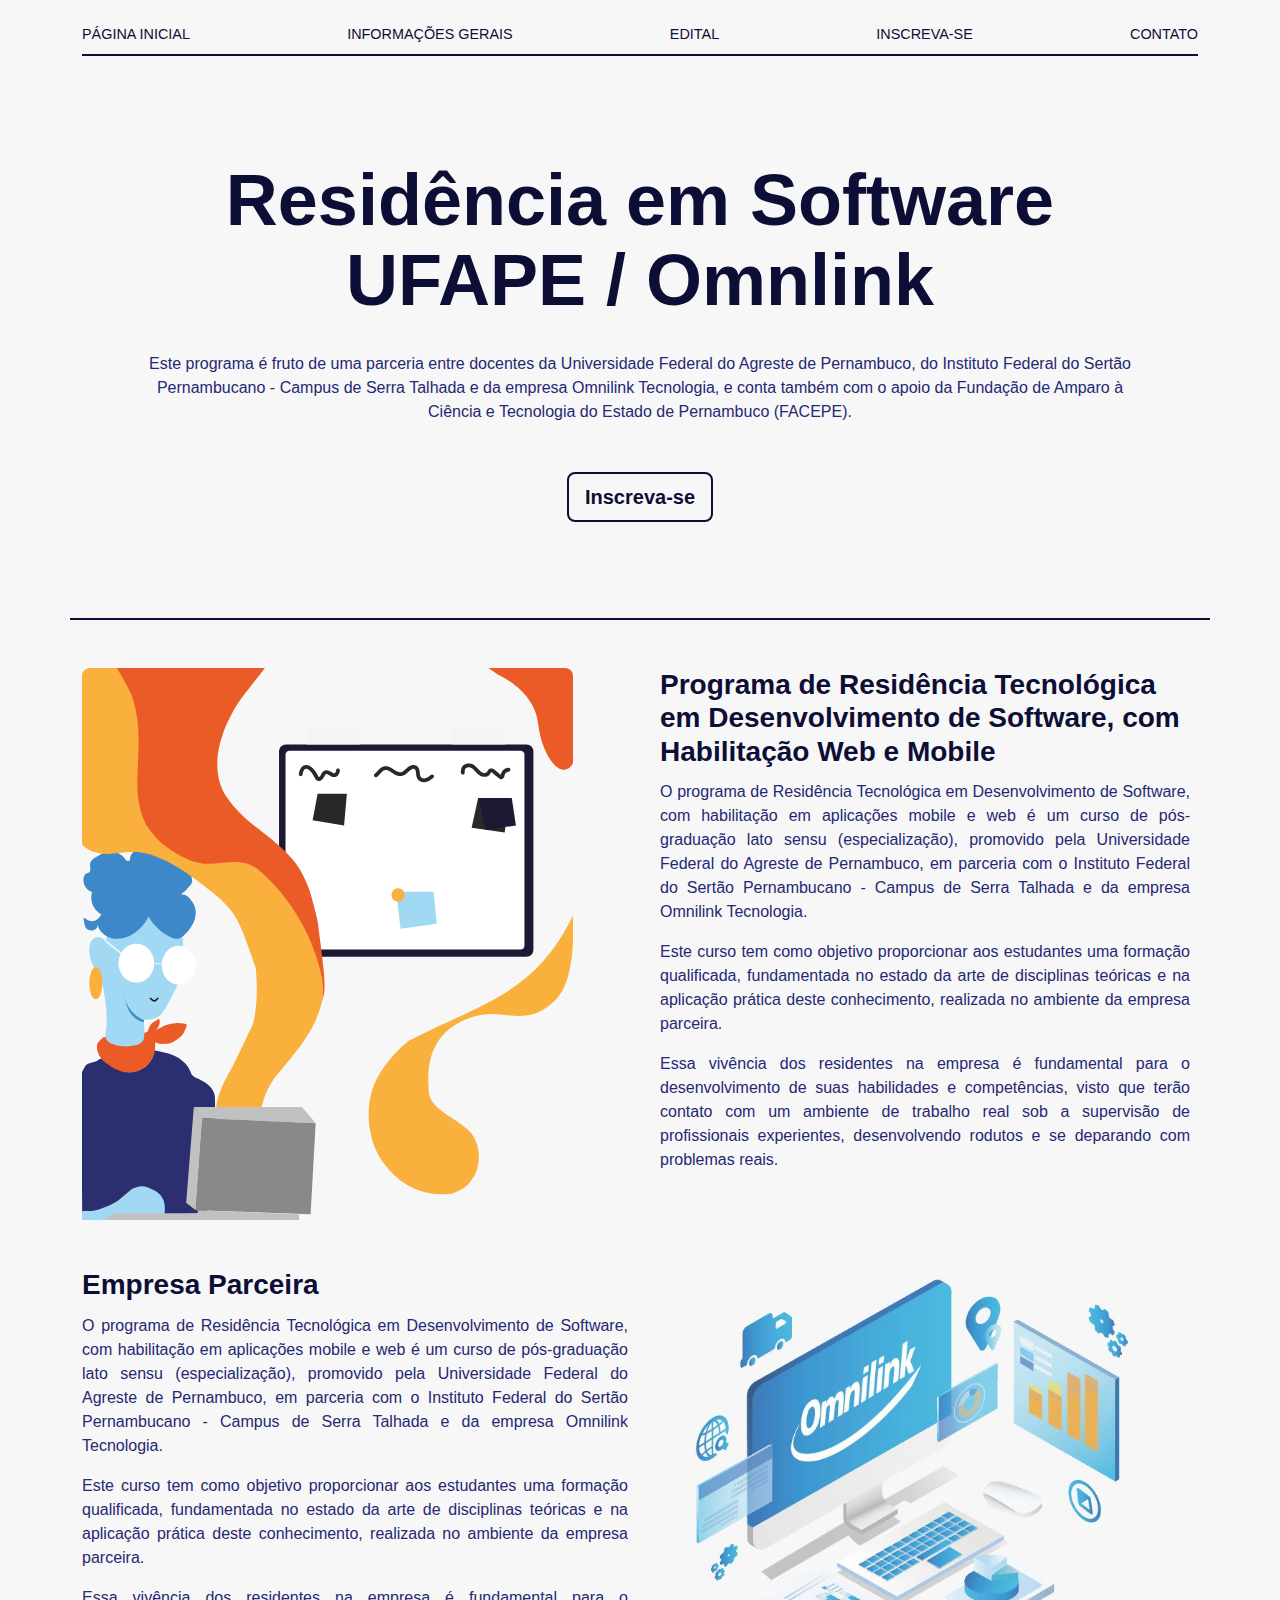
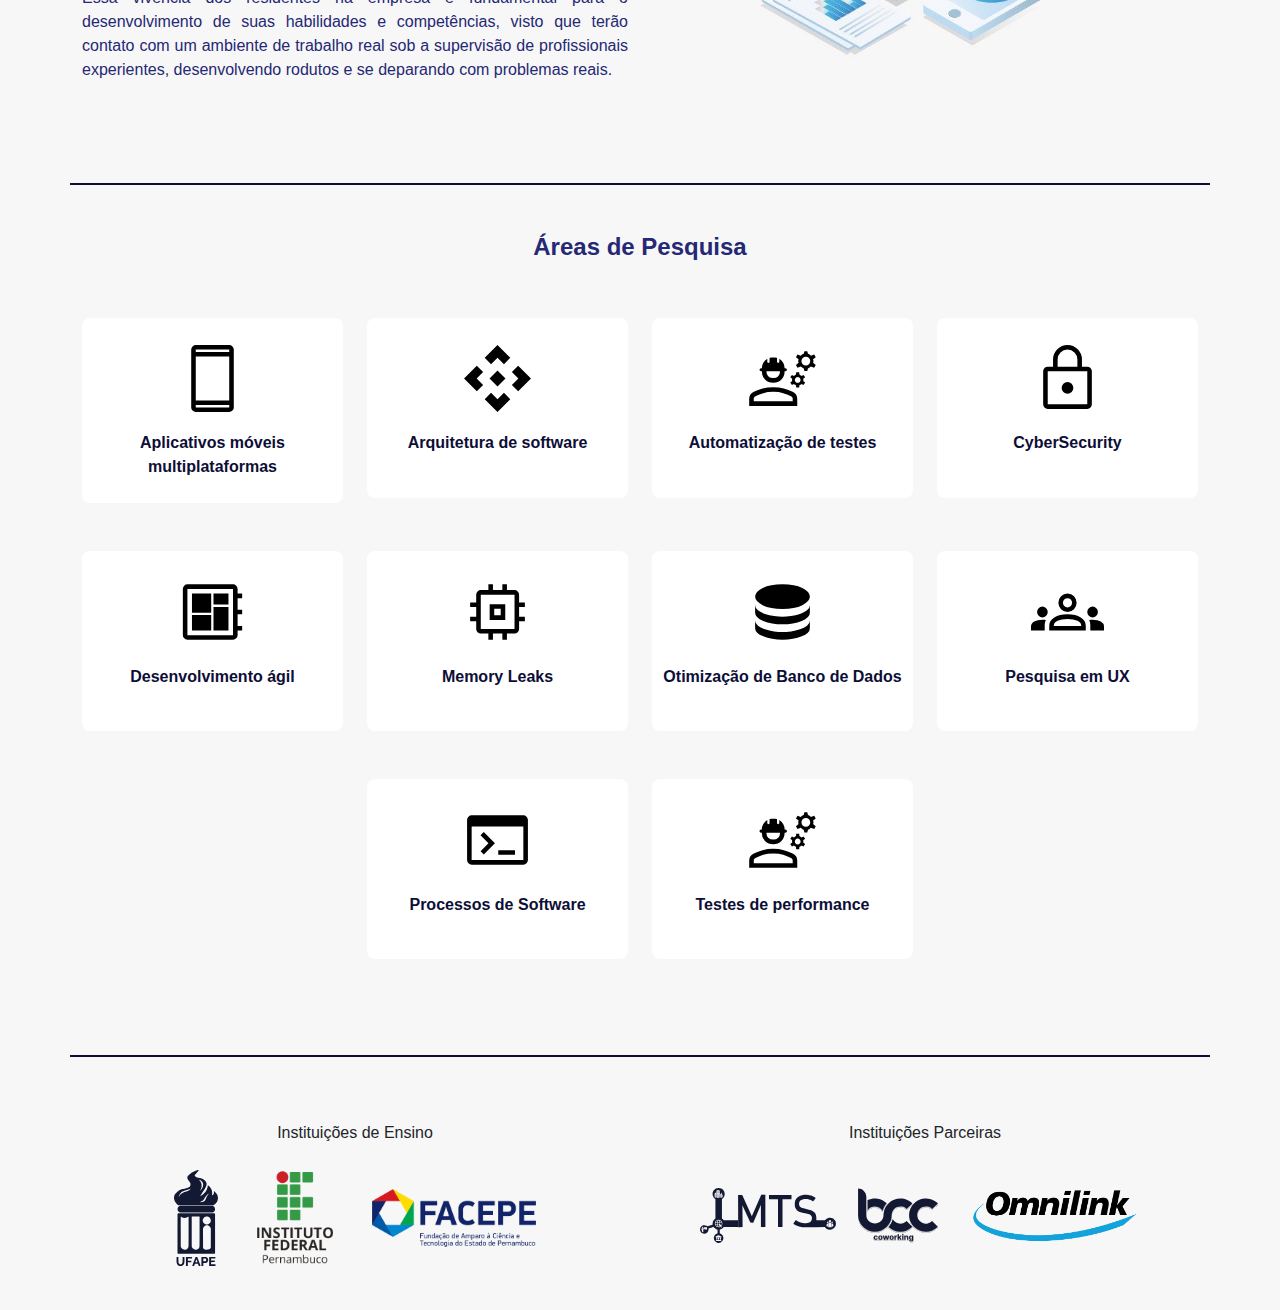
<file: index.html>
<!doctype html>
<html lang="pt-br">
<head>
    <!-- Required meta tags -->
    <meta charset="utf-8">
    <meta name="viewport" content="width=device-width, initial-scale=1">

    <!-- Bootstrap CSS -->
    <link rel="stylesheet" href="css/main.css">

    <title>Residência em Software</title>
</head>
<body>

<!-- NAVBAR -->

<div id="header">
    <div class="container">
        <nav class="navbar navbar-expand-lg navbar-light pt-3">
            <button class="navbar-toggler" type="button" data-bs-toggle="collapse" data-bs-target="#navbarNav" aria-controls="navbarNav" aria-expanded="false" aria-label="Toggle navigation">
                <span class="navbar-toggler-icon"></span>
            </button>
            <div class="collapse navbar-collapse justify-content-between px-0 mx-0" id="navbarNav" style="border-bottom: 2px solid #0D0E36">
                <a class="nav-link float-right pe-0" aria-current="page" href="index.html">Página Inicial</a>
                <a class="nav-link float-right pe-0" aria-current="page" href="info.html">Informações Gerais</a>
                <a class="nav-link float-right pe-0" aria-current="page" href="edital.html">Edital</a>
                <a class="nav-link float-right pe-0" aria-current="page" href="https://forms.gle/aEE41P5MVCSHNhLj7">Inscreva-se</a>
                <a class="nav-link float-right" aria-current="page" href="contato.html">Contato</a>
            </div>
        </nav>
    </div>
</div>

<!-- NAVBAR -->

<!-- INICIO -->

<div id="inicio">
    <div class="container py-5" style="border-bottom: 2px solid #0D0E36">
        <div class="text-center pt-5 mx-4 titulo">
        	Residência em Software 
		<p>UFAPE / Omnlink</p>
        </div>
        <div class="pt-3 text-center mx-5 px-1 texto">
            Este programa é fruto de uma parceria entre docentes da Universidade Federal do
            Agreste de Pernambuco, do Instituto Federal do Sertão Pernambucano - Campus de
            Serra Talhada e da empresa Omnilink Tecnologia, e conta também com o apoio da Fundação
            de Amparo à Ciência e Tecnologia do Estado de Pernambuco (FACEPE).
        </div>
        <div class="py-5 text-center">
            <button type="button" class="btn-lg btn-outline-primary" onclick=" window.open('https://forms.gle/aEE41P5MVCSHNhLj7','_blank')" target="_blank">Inscreva-se</button>
        </div>
    </div>
</div>

<!-- INICIO -->

<!-- CURSO -->

<div id="curso">
    <div class="container pt-5">
        <div class="row justify-content-between">
            <div class="col-lg-6 img-site">
                <img style="border-top-right-radius: 0.5rem; border-top-left-radius: 0.5rem;  width: 90%" class="img-fluid" src="assets/img-1.svg" alt="">
            </div>
            <div class="col-lg-6">
                <h3 class="text-justify titulo pb-1 mx-2">
                    Programa de Residência Tecnológica em Desenvolvimento de Software,
                    com Habilitação Web e Mobile
                </h3>
                <p class="texto mx-2">
                    O programa de Residência Tecnológica em Desenvolvimento de Software, com
                    habilitação em aplicações mobile e web é um curso de pós-graduação lato sensu
                    (especialização), promovido pela Universidade Federal do Agreste de Pernambuco,
                    em parceria com o Instituto Federal do Sertão Pernambucano - Campus de Serra
                    Talhada e da empresa Omnilink Tecnologia.
                </p>
                <p class="texto mx-2">
                    Este curso tem como objetivo proporcionar aos estudantes uma formação
                    qualificada, fundamentada no estado da arte de disciplinas teóricas e na
                    aplicação prática deste conhecimento, realizada no ambiente da empresa parceira.
                </p>
                <p class="texto mx-2">
                    Essa vivência dos residentes na empresa é fundamental para o desenvolvimento
                    de suas habilidades e competências, visto que terão contato com um ambiente de
                    trabalho real sob a supervisão de profissionais experientes, desenvolvendo
                    rodutos e se deparando com problemas reais.
                </p>
            </div>
        </div>
    </div>
</div>

<!-- CURSO -->

<!-- OMNILINK -->

<div id="omnilink">
    <div class="container pt-5 mb-5 pb-5" style="border-bottom: 2px solid #0D0E36">
        <div class="row justify-content-between">
            <div class="col-lg-6">
                <h3 class="text-justify titulo pb-1">
                    Empresa Parceira
                </h3>
                <p class="texto">
                    O programa de Residência Tecnológica em Desenvolvimento de Software, com
                    habilitação em aplicações mobile e web é um curso de pós-graduação lato sensu
                    (especialização), promovido pela Universidade Federal do Agreste de Pernambuco,
                    em parceria com o Instituto Federal do Sertão Pernambucano - Campus de Serra
                    Talhada e da empresa Omnilink Tecnologia.
                </p>
                <p class="texto">
                    Este curso tem como objetivo proporcionar aos estudantes uma formação
                    qualificada, fundamentada no estado da arte de disciplinas teóricas e na
                    aplicação prática deste conhecimento, realizada no ambiente da empresa parceira.
                </p>
                <p class="texto">
                    Essa vivência dos residentes na empresa é fundamental para o desenvolvimento
                    de suas habilidades e competências, visto que terão contato com um ambiente de
                    trabalho real sob a supervisão de profissionais experientes, desenvolvendo
                    rodutos e se deparando com problemas reais.
                </p>
            </div>
            <div class="col-lg-6 img-site">
                <img style="border-radius: 0.5rem;" class="img-fluid" src="assets/GO1LbwJq.jpeg" alt="">
            </div>

        </div>
    </div>
</div>

<!-- OMNILINK -->

<!-- AREAS DE ATUAÇAO -->

<div id="areas">
    <div class="container pb-5 mb-5" style="border-bottom: 2px solid #0D0E36">
        <div class="text-center pb-5">
            <h4 class="titulo_area">Áreas de Pesquisa</h4>
        </div>
            <div class="col-md-12">
                <div class="row justify-content-between">
                    <div class="col-lg-3 col-md-6 text-center">
                        <a style="min-height: 180px" class="texto-area py-4 px-2 mb-5">
                            <div class="img-prof text-center">
                                <img style="width: 30%;" class="img-fluid mb-3" src="assets/smartphone_FILL0_wght400_GRAD0_opsz48.svg" alt="">
                            </div>
                            <div class="">
                                <strong>Aplicativos móveis multiplataformas</strong>
                            </div>
                        </a>
                    </div>
                    <div class="col-lg-3 col-md-6 text-center">
                        <a style="min-height: 180px" class="texto-area py-4 px-2 mb-5">
                            <div class="img-prof text-center">
                                <img style="width: 30%;" class="img-fluid mb-3" src="assets/api_FILL0_wght400_GRAD0_opsz48.svg" alt="">
                            </div>
                            <div class="">
                                <strong> Arquitetura de software</strong>
                            </div>
                        </a>
                    </div>
                    <div class="col-lg-3 col-md-6 text-center">
                        <a style="min-height: 180px" class="texto-area py-4 px-2 mb-5">
                            <div class="img-prof text-center">
                                <img style="width: 30%;" class="img-fluid mb-3" src="assets/engineering_FILL0_wght400_GRAD0_opsz48.svg" alt="">
                            </div>
                            <div class="">
                                <strong>Automatização de testes</strong>
                            </div>
                        </a>
                    </div>
                    <div class="col-lg-3 col-md-6 text-center">
                        <a style="min-height: 180px" class="texto-area py-4 px-2 mb-5">
                            <div class="img-prof text-center">
                                <img style="width: 30%;" class="img-fluid mb-3" src="assets/lock_FILL0_wght400_GRAD0_opsz48.svg" alt="">
                            </div>
                            <div class="">
                                <strong>CyberSecurity</strong>
                            </div>
                        </a>
                    </div>
                </div>
                <div class="row justify-content-between">
                    <div class="col-lg-3 col-md-6">
                        <a style="min-height: 180px" class="texto-area py-4 px-2 mb-5">
                            <div class="img-prof text-center">
                                <img style="width: 30%;" class="img-fluid mb-3" src="assets/developer_board_FILL0_wght400_GRAD0_opsz48.svg" alt="">
                            </div>
                            <div class="">
                                <strong>Desenvolvimento ágil</strong>
                            </div>
                        </a>
                    </div>
                    <div class="col-lg-3 col-md-6">
                        <a style="min-height: 180px" class="texto-area py-4 px-2 mb-5">
                            <div class="img-prof text-center">
                                <img style="width: 30%;" class="img-fluid mb-3" src="assets/memory_FILL0_wght400_GRAD0_opsz48.svg" alt="">
                            </div>
                            <div class="">
                                <strong>Memory Leaks</strong>
                            </div>
                        </a>
                    </div>
                    <div class="col-lg-3 col-md-6">
                        <a style="min-height: 180px" class="texto-area py-4 px-2 mb-5">
                            <div class="img-prof text-center">
                                <img style="width: 30%;" class="img-fluid mb-3" src="assets/database_FILL0_wght400_GRAD0_opsz48.svg" alt="">
                            </div>
                            <div class="">
                                <strong>Otimização de Banco de Dados</strong>
                            </div>
                        </a>
                    </div>
                    <div class="col-lg-3 col-md-6">
                        <a style="min-height: 180px" class="texto-area py-4 px-2 mb-5">
                            <div class="img-prof text-center">
                                <img style="width: 30%;" class="img-fluid mb-3" src="assets/groups_FILL0_wght400_GRAD0_opsz48.svg" alt="">
                            </div>
                            <div class="">
                                <strong>Pesquisa em UX</strong>
                            </div>
                        </a>
                    </div>
                </div>
                <div class="row justify-content-center">
                    <div class="col-lg-3 col-md-6">
                        <a style="min-height: 180px" class="texto-area py-4 px-2 mb-5">
                            <div class="img-prof text-center">
                                <img style="width: 30%;" class="img-fluid mb-3" src="assets/terminal_FILL0_wght400_GRAD0_opsz48.svg" alt="">
                            </div>
                            <div class="">
                                <strong>Processos de Software</strong>
                            </div>
                        </a>
                    </div>
                    <div class="col-lg-3 col-md-6">
                        <a style="min-height: 180px" class="texto-area py-4 px-2 mb-5">
                            <div class="img-prof text-center">
                                <img style="width: 30%;" class="img-fluid mb-3" src="assets/engineering_FILL0_wght400_GRAD0_opsz48.svg" alt="">
                            </div>
                            <div class="">
                                <strong>Testes de performance</strong>
                            </div>
                        </a>
                    </div>
                </div>
            </div>
        </div>
    </div>

<!-- AREAS DE ATUAÇAO -->

<!-- FOOTER -->

<footer id="rodape">
    <div class="container">
        <div class="row justify-content-between py-2">
            <div class="col-md-6 text-center mt-2">
                Instituições de Ensino
                <div class="mt-4">
                    <img style="width: 8%" class="img-fluid mb-3 mx-3" src="assets/layer1.svg" alt="">
                    <img style="width: 15%" class="img-fluid mb-3 mx-3" src="assets/4d3ee7ba-c865-4bd5-87fd-0e51fa19fbda.png" alt="">
                    <img style="width: 30%" class="img-fluid mb-3 mx-3" src="assets/logo_facepe.png" alt="">
                </div>
            </div>
            <div class="col-md-6 text-center mt-2">
                Instituições Parceiras
                <div class="">
                    <img style="width: 25%" class="img-fluid mb-3 mx-2" src="assets/layer1%20(cópia%201).svg" alt="">
                    <img style="width: 15%" class="img-fluid mb-3 mx-2" src="assets/Grupo%201151.svg" alt="">
                    <img style="width: 35%" class="img-fluid mb-3 mx-2" src="assets/logo_omnilink_700_prancheta.png" alt="">
                </div>
            </div>
        </div>
    </div>
</footer>

<!-- FOOTER -->


<script src="https://cdn.jsdelivr.net/npm/bootstrap@5.0.2/dist/js/bootstrap.bundle.min.js" integrity="sha384-MrcW6ZMFYlzcLA8Nl+NtUVF0sA7MsXsP1UyJoMp4YLEuNSfAP+JcXn/tWtIaxVXM" crossorigin="anonymous"></script>
<script src="js/bootstrap.min.js"></script>
</body>
</html>
</file>
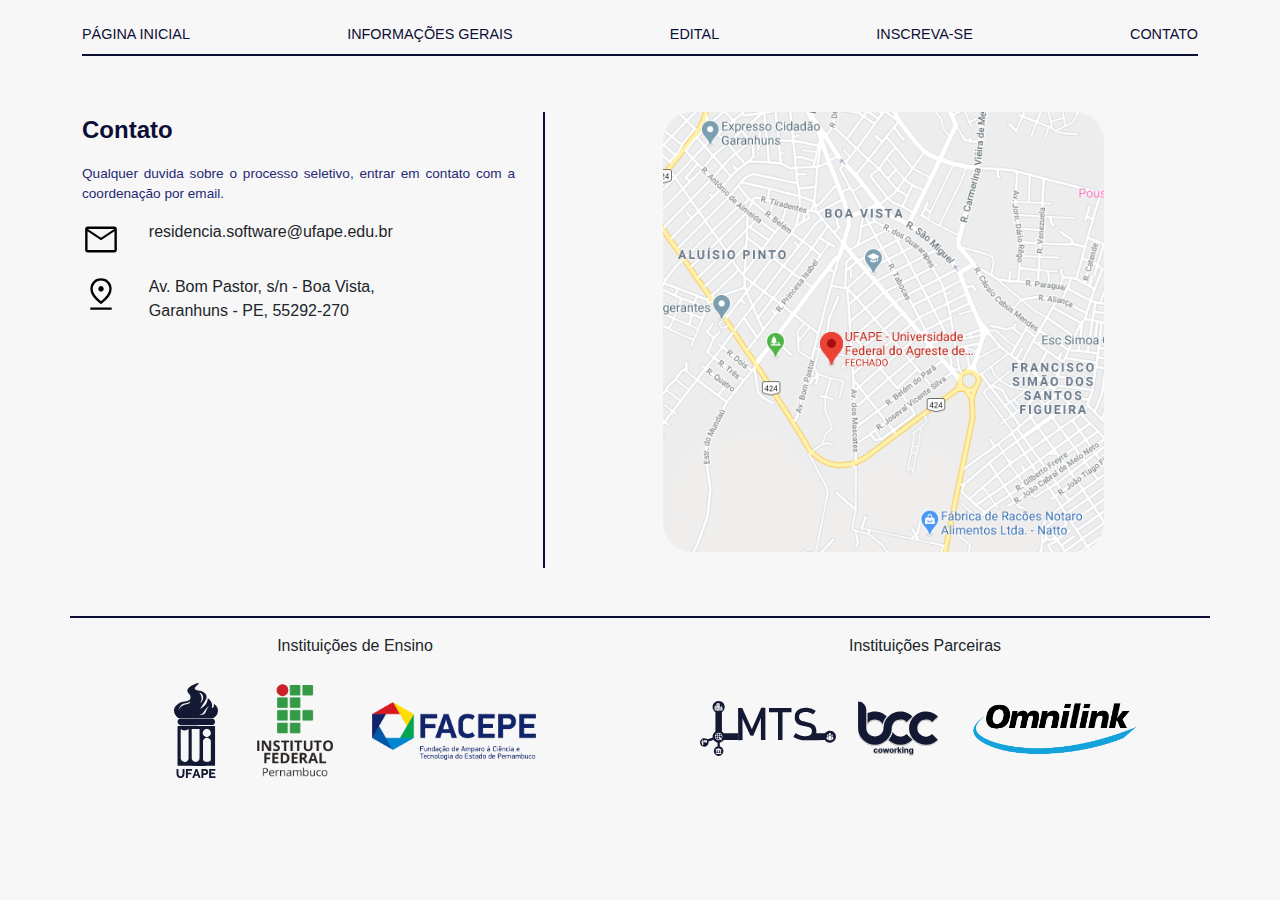
<file: contato.html>
<!DOCTYPE html>
<html lang="pt-br">
<head>
    <!-- Required meta tags -->
    <meta charset="utf-8">
    <meta name="viewport" content="width=device-width, initial-scale=1">

    <!-- Bootstrap CSS -->
    <link rel="stylesheet" href="css/main.css">

    <title>Residência em Software</title>
</head>
<body>

<!-- NAVBAR -->

<div id="header">
    <div class="container">
        <nav class="navbar navbar-expand-lg navbar-light pt-3">
            <button class="navbar-toggler" type="button" data-bs-toggle="collapse" data-bs-target="#navbarNav" aria-controls="navbarNav" aria-expanded="false" aria-label="Toggle navigation">
                <span class="navbar-toggler-icon"></span>
            </button>
            <div class="collapse navbar-collapse justify-content-between px-0 mx-0" id="navbarNav" style="border-bottom: 2px solid #0D0E36">
                <a class="nav-link float-right pe-0" aria-current="page" href="index.html">Página Inicial</a>
                <a class="nav-link float-right pe-0" aria-current="page" href="info.html">Informações Gerais</a>
                <a class="nav-link float-right pe-0" aria-current="page" href="edital.html">Edital</a>
                <a class="nav-link float-right pe-0" aria-current="page" href="https://forms.gle/aEE41P5MVCSHNhLj7">Inscreva-se</a>
                <a class="nav-link float-right" aria-current="page" href="contato.html">Contato</a>
            </div>
        </nav>
    </div>
</div>

<!-- NAVBAR -->

<!-- CONTEUDO -->

<div id="contato">

    <div class="container py-5" style="border-bottom: 2px solid #0D0E36">
        <div class="row justify-content-between">
            <div class="col-md-5" style="border-right: 2px solid #0D0E36; min-height: 280px">
                <div class="pb-3 titulo">
                    Contato
                </div>
                <div class="texto pe-3">
                    Qualquer duvida sobre o processo seletivo, entrar em contato com a coordenação
                    por email.
                </div>
                <div class="row pt-3">
                    <div class="col-md-2 ">
                        <img style="width: 70%; text-align: left; vertical-align: middle" class="img-fluid mb-3" src="assets/mail_FILL0_wght400_GRAD0_opsz48.svg" alt="">
                    </div>
                    <div style="text-align: left;" class="col-md-6 mx-0 pe-4 ps-0">
                        residencia.software@ufape.edu.br
                    </div>
                </div>
                <div class="row">
                    <div class="col-md-2 ">
                        <img style="width: 70%; text-align: left; vertical-align: middle" class="img-fluid mb-3" src="assets/pin_drop_FILL0_wght400_GRAD0_opsz48.svg" alt="">
                    </div>
                    <div style="text-align: left;" class="col-md-7 mx-0 pe-4 ps-0">
                        Av. Bom Pastor, s/n - Boa Vista, Garanhuns - PE, 55292-270
                    </div>
                </div>
            </div>

            <div class="col-md-7 ps-4">
                <div class="pb-3 titulo text-center">
                    <a href="https://www.google.com/maps/place/UFAPE+-+Universidade+Federal+do+Agreste+de+Pernambuco/@-8.9067588,-36.4943075,15z/data=!4m5!3m4!1s0x0:0x9e8a2fd11fab3580!8m2!3d-8.9067588!4d-36.4943075">
                        <img style="width: 70%" src="assets/mapa.png" alt="">
                    </a>
                </div>
            </div>

        </div>
    </div>

</div>

<!-- CONTEUDO -->

<!-- FOOTER -->

<footer id="rodape">
    <div class="container">
        <div class="row justify-content-between py-2">
            <div class="col-md-6 text-center mt-2">
                Instituições de Ensino
                <div class="mt-4">
                    <img style="width: 8%" class="img-fluid mb-3 mx-3" src="assets/layer1.svg" alt="">
                    <img style="width: 15%" class="img-fluid mb-3 mx-3" src="assets/4d3ee7ba-c865-4bd5-87fd-0e51fa19fbda.png" alt="">
                    <img style="width: 30%" class="img-fluid mb-3 mx-3" src="assets/logo_facepe.png" alt="">
                </div>
            </div>
            <div class="col-md-6 text-center mt-2">
                Instituições Parceiras
                <div class="">
                    <img style="width: 25%" class="img-fluid mb-3 mx-2" src="assets/layer1%20(cópia%201).svg" alt="">
                    <img style="width: 15%" class="img-fluid mb-3 mx-2" src="assets/Grupo%201151.svg" alt="">
                    <img style="width: 35%" class="img-fluid mb-3 mx-2" src="assets/logo_omnilink_700_prancheta.png" alt="">
                </div>
            </div>
        </div>
    </div>
</footer>

</body>
</html>
</file>
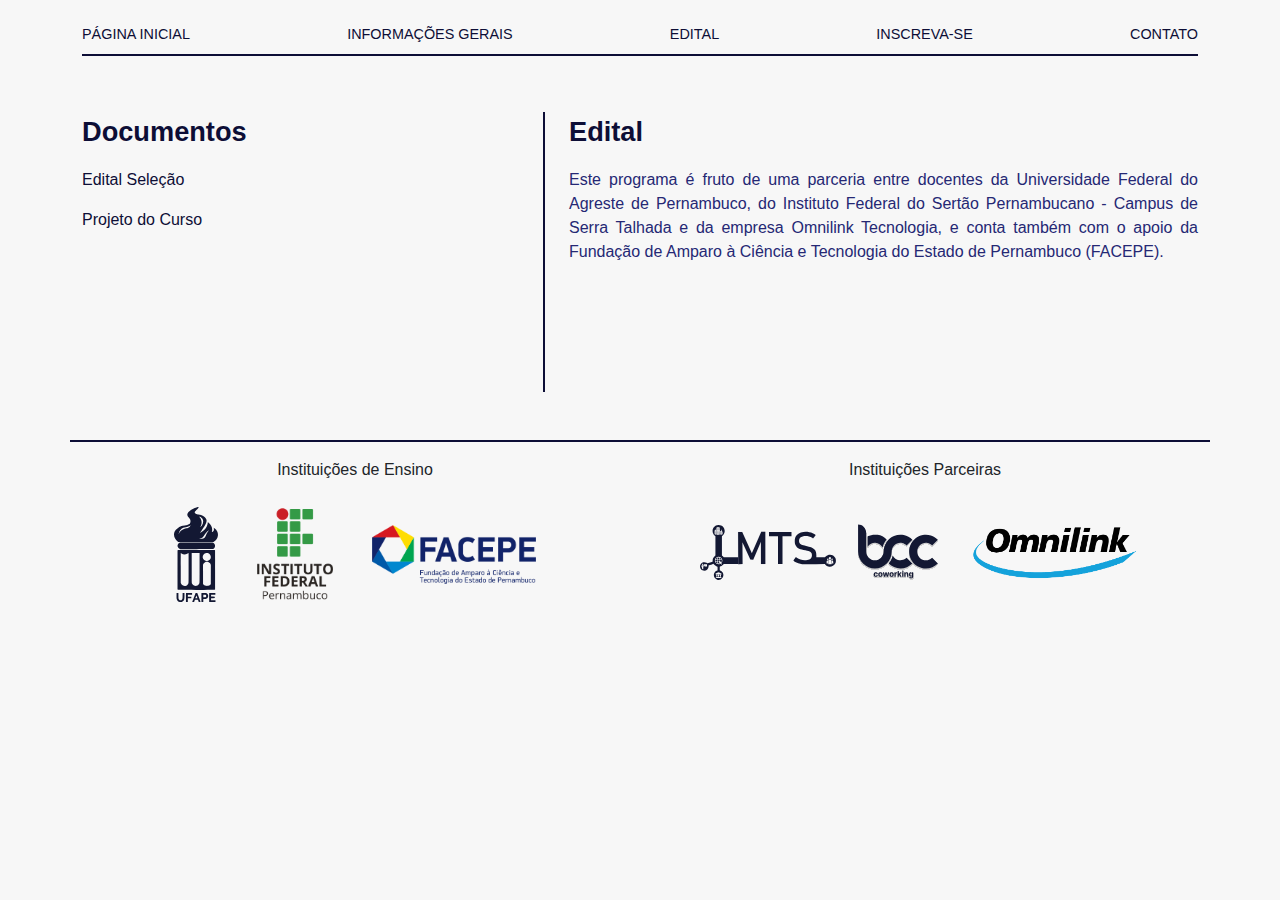
<file: edital.html>
<!DOCTYPE html>
<html lang="pt-br">
<head>
  <!-- Required meta tags -->
  <meta charset="utf-8">
  <meta name="viewport" content="width=device-width, initial-scale=1">

  <!-- Bootstrap CSS -->
  <link rel="stylesheet" href="css/main.css">

  <title>Residência em Software</title>
</head>
<body>

<!-- NAVBAR -->

<div id="header">
  <div class="container">
    <nav class="navbar navbar-expand-lg navbar-light pt-3">
      <button class="navbar-toggler" type="button" data-bs-toggle="collapse" data-bs-target="#navbarNav" aria-controls="navbarNav" aria-expanded="false" aria-label="Toggle navigation">
        <span class="navbar-toggler-icon"></span>
      </button>
      <div class="collapse navbar-collapse justify-content-between px-0 mx-0" id="navbarNav" style="border-bottom: 2px solid #0D0E36">
        <a class="nav-link float-right pe-0" aria-current="page" href="index.html">Página Inicial</a>
        <a class="nav-link float-right pe-0" aria-current="page" href="info.html">Informações Gerais</a>
        <a class="nav-link float-right pe-0" aria-current="page" href="edital.html">Edital</a>
        <a class="nav-link float-right pe-0" aria-current="page" href="https://forms.gle/aEE41P5MVCSHNhLj7">Inscreva-se</a>
        <a class="nav-link float-right" aria-current="page" href="contato.html">Contato</a>
      </div>
    </nav>
  </div>
</div>

<!-- NAVBAR -->

<!-- CONTEUDO -->

<div id="edital">

  <div class="container py-5" style="border-bottom: 2px solid #0D0E36">
    <div class="row justify-content-between">
      <div class="col-md-5" style="border-right: 2px solid #0D0E36; min-height: 280px">
        <div class="pb-3 titulo">
          Documentos
        </div>
        	<p><a href="docs/edital.pdf" TARGET="_blank" title="Edital Seleção">Edital Seleção</a></p>
		<p><a href="docs/projeto-residencia-facepe-resumida.pdf" TARGET="_blank" title="Projeto do Curso">Projeto do Curso</a></p>

      </div>

      <div class="col-md-7 ps-4">
        <div class="pb-3 titulo">
          Edital
        </div>
        <div class="texto">
          Este programa é fruto de uma parceria entre docentes da Universidade Federal do
          Agreste de Pernambuco, do Instituto Federal do Sertão Pernambucano - Campus de
          Serra Talhada e da empresa Omnilink Tecnologia, e conta também com o apoio da Fundação
          de Amparo à Ciência e Tecnologia do Estado de Pernambuco (FACEPE).
        </div>
      </div>

    </div>
  </div>

</div>

<!-- CONTEUDO -->

<!-- FOOTER -->

<footer id="rodape">
  <div class="container">
    <div class="row justify-content-between py-2">
      <div class="col-md-6 text-center mt-2">
        Instituições de Ensino
        <div class="mt-4">
          <img style="width: 8%" class="img-fluid mb-3 mx-3" src="assets/layer1.svg" alt="">
          <img style="width: 15%" class="img-fluid mb-3 mx-3" src="assets/4d3ee7ba-c865-4bd5-87fd-0e51fa19fbda.png" alt="">
          <img style="width: 30%" class="img-fluid mb-3 mx-3" src="assets/logo_facepe.png" alt="">
        </div>
      </div>
      <div class="col-md-6 text-center mt-2">
        Instituições Parceiras
        <div class="">
          <img style="width: 25%" class="img-fluid mb-3 mx-2" src="assets/layer1%20(cópia%201).svg" alt="">
          <img style="width: 15%" class="img-fluid mb-3 mx-2" src="assets/Grupo%201151.svg" alt="">
          <img style="width: 35%" class="img-fluid mb-3 mx-2" src="assets/logo_omnilink_700_prancheta.png" alt="">
        </div>
      </div>
    </div>
  </div>
</footer>

<!-- FOOTER -->


</body>
</html>
</file>
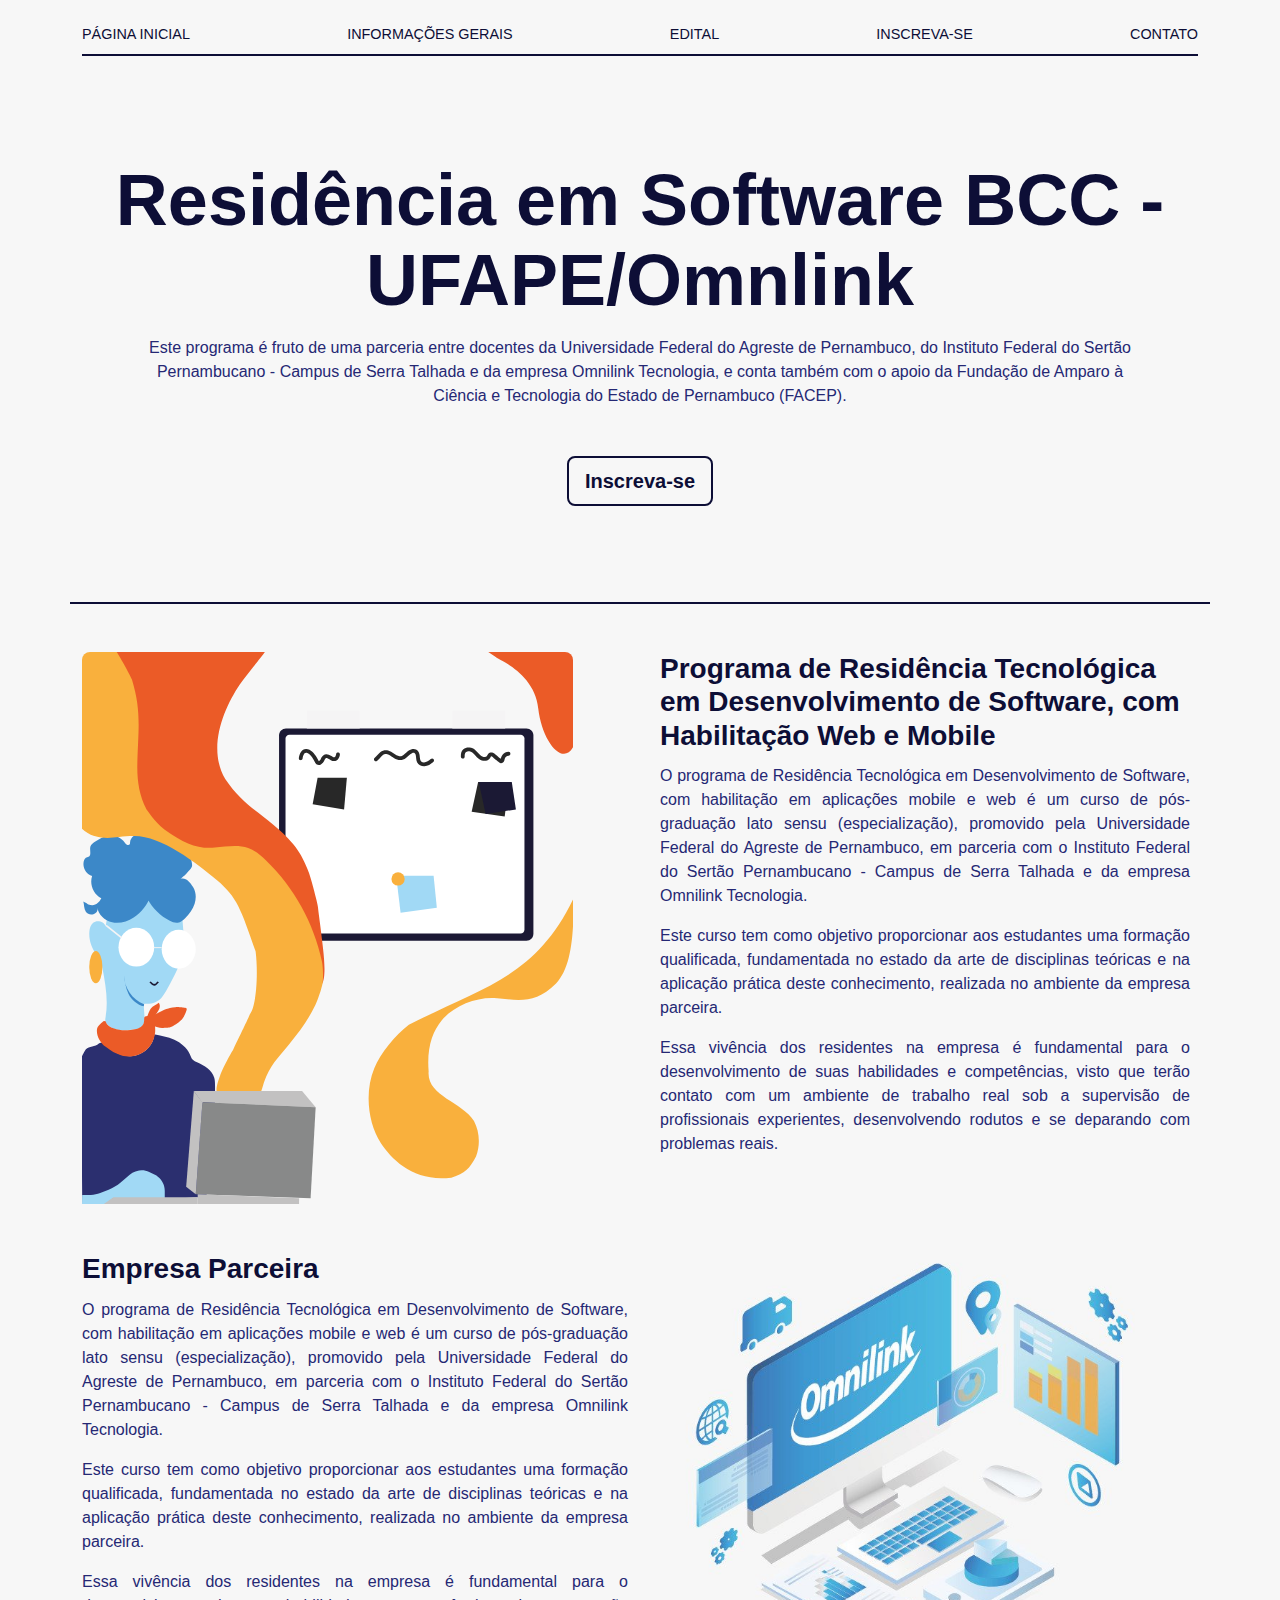
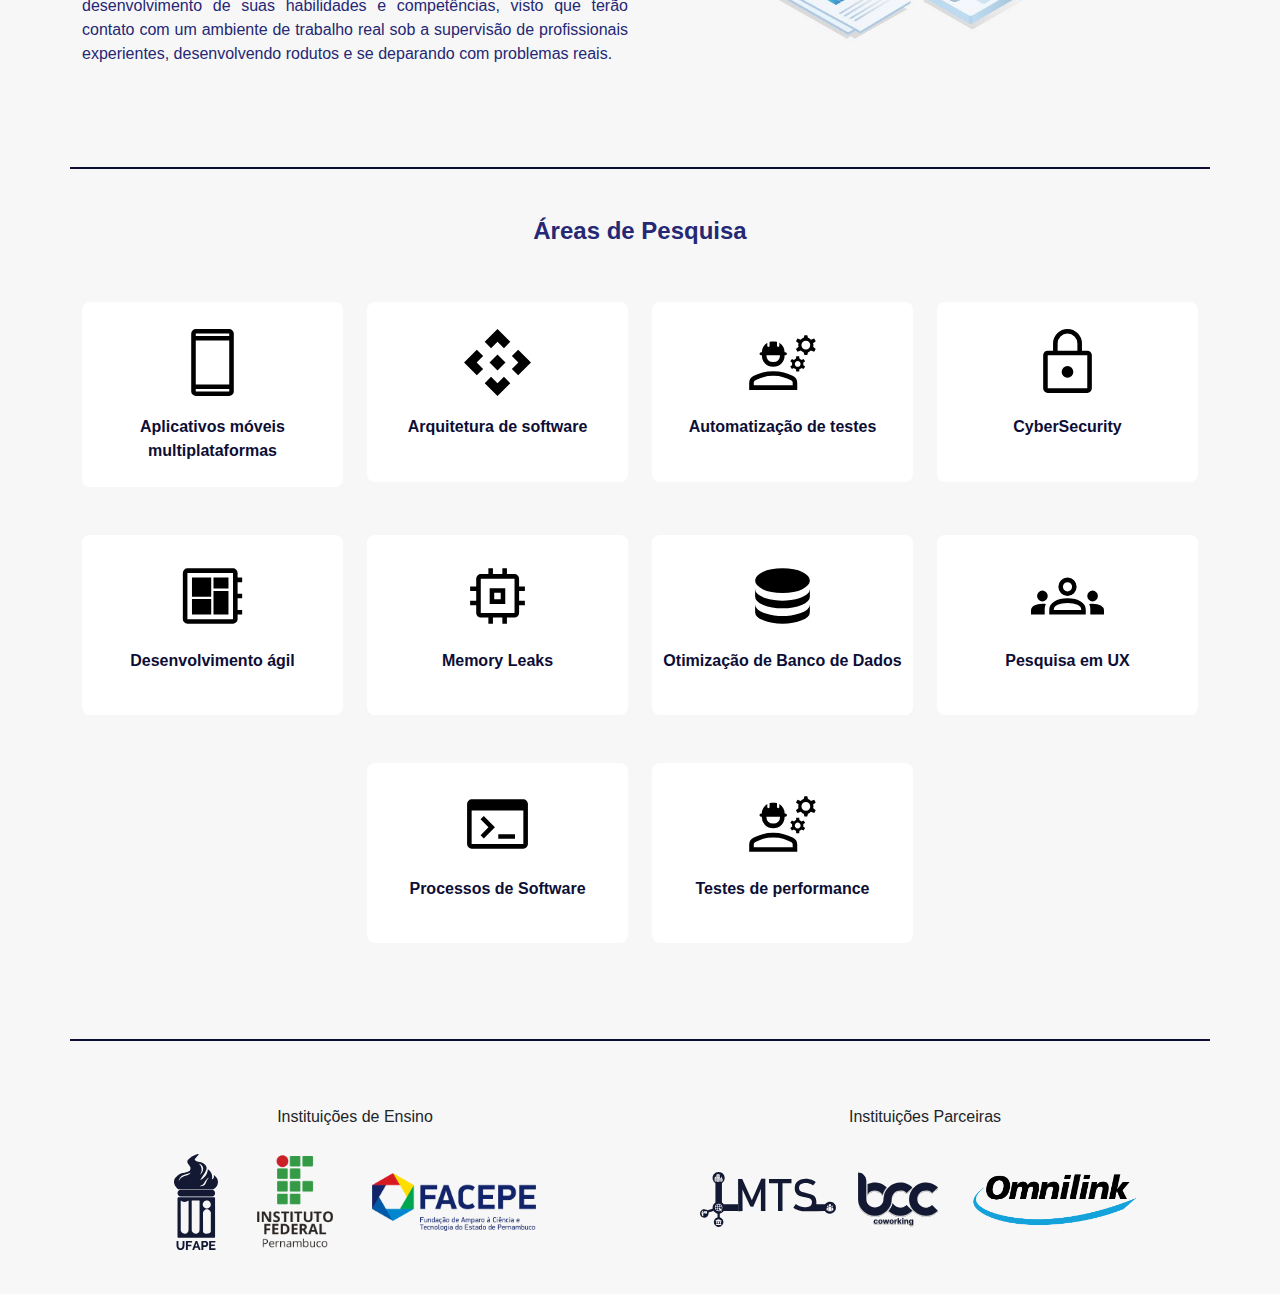
<file: home.html>
<!doctype html>
<html lang="pt-br">
<head>
    <!-- Required meta tags -->
    <meta charset="utf-8">
    <meta name="viewport" content="width=device-width, initial-scale=1">

    <!-- Bootstrap CSS -->
    <link rel="stylesheet" href="css/main.css">

    <title>Residência em Software</title>
</head>
<body>

<!-- NAVBAR -->

<div id="header">
    <div class="container">
        <nav class="navbar navbar-expand-lg navbar-light pt-3">
            <button class="navbar-toggler" type="button" data-bs-toggle="collapse" data-bs-target="#navbarNav" aria-controls="navbarNav" aria-expanded="false" aria-label="Toggle navigation">
                <span class="navbar-toggler-icon"></span>
            </button>
            <div class="collapse navbar-collapse justify-content-between px-0 mx-0" id="navbarNav" style="border-bottom: 2px solid #0D0E36">
                <a class="nav-link float-right pe-0" aria-current="page" href="home.html">Página Inicial</a>
                <a class="nav-link float-right pe-0" aria-current="page" href="info.html">Informações Gerais</a>
                <a class="nav-link float-right pe-0" aria-current="page" href="edital.html">Edital</a>
                <a class="nav-link float-right pe-0" aria-current="page" href="#">Inscreva-se</a>
                <a class="nav-link float-right" aria-current="page" href="contato.html">Contato</a>
            </div>
        </nav>
    </div>
</div>

<!-- NAVBAR -->

<!-- INICIO -->

<div id="inicio">
    <div class="container py-5" style="border-bottom: 2px solid #0D0E36">
        <div class="text-center pt-5 mx-4 titulo">
            Residência em Software
            BCC - UFAPE/Omnlink
        </div>
        <div class="pt-3 text-center mx-5 px-1 texto">
            Este programa é fruto de uma parceria entre docentes da Universidade Federal do
            Agreste de Pernambuco, do Instituto Federal do Sertão Pernambucano - Campus de
            Serra Talhada e da empresa Omnilink Tecnologia, e conta também com o apoio da Fundação
            de Amparo à Ciência e Tecnologia do Estado de Pernambuco (FACEP).
        </div>
        <div class="py-5 text-center">
            <button type="button" class="btn-lg btn-outline-primary">Inscreva-se</button>
        </div>
    </div>
</div>

<!-- INICIO -->

<!-- CURSO -->

<div id="curso">
    <div class="container pt-5">
        <div class="row justify-content-between">
            <div class="col-lg-6 img-site">
                <img style="border-top-right-radius: 0.5rem; border-top-left-radius: 0.5rem;  width: 90%" class="img-fluid" src="assets/img-1.svg" alt="">
            </div>
            <div class="col-lg-6">
                <h3 class="text-justify titulo pb-1 mx-2">
                    Programa de Residência Tecnológica em Desenvolvimento de Software,
                    com Habilitação Web e Mobile
                </h3>
                <p class="texto mx-2">
                    O programa de Residência Tecnológica em Desenvolvimento de Software, com
                    habilitação em aplicações mobile e web é um curso de pós-graduação lato sensu
                    (especialização), promovido pela Universidade Federal do Agreste de Pernambuco,
                    em parceria com o Instituto Federal do Sertão Pernambucano - Campus de Serra
                    Talhada e da empresa Omnilink Tecnologia.
                </p>
                <p class="texto mx-2">
                    Este curso tem como objetivo proporcionar aos estudantes uma formação
                    qualificada, fundamentada no estado da arte de disciplinas teóricas e na
                    aplicação prática deste conhecimento, realizada no ambiente da empresa parceira.
                </p>
                <p class="texto mx-2">
                    Essa vivência dos residentes na empresa é fundamental para o desenvolvimento
                    de suas habilidades e competências, visto que terão contato com um ambiente de
                    trabalho real sob a supervisão de profissionais experientes, desenvolvendo
                    rodutos e se deparando com problemas reais.
                </p>
            </div>
        </div>
    </div>
</div>

<!-- CURSO -->

<!-- OMNILINK -->

<div id="omnilink">
    <div class="container pt-5 mb-5 pb-5" style="border-bottom: 2px solid #0D0E36">
        <div class="row justify-content-between">
            <div class="col-lg-6">
                <h3 class="text-justify titulo pb-1">
                    Empresa Parceira
                </h3>
                <p class="texto">
                    O programa de Residência Tecnológica em Desenvolvimento de Software, com
                    habilitação em aplicações mobile e web é um curso de pós-graduação lato sensu
                    (especialização), promovido pela Universidade Federal do Agreste de Pernambuco,
                    em parceria com o Instituto Federal do Sertão Pernambucano - Campus de Serra
                    Talhada e da empresa Omnilink Tecnologia.
                </p>
                <p class="texto">
                    Este curso tem como objetivo proporcionar aos estudantes uma formação
                    qualificada, fundamentada no estado da arte de disciplinas teóricas e na
                    aplicação prática deste conhecimento, realizada no ambiente da empresa parceira.
                </p>
                <p class="texto">
                    Essa vivência dos residentes na empresa é fundamental para o desenvolvimento
                    de suas habilidades e competências, visto que terão contato com um ambiente de
                    trabalho real sob a supervisão de profissionais experientes, desenvolvendo
                    rodutos e se deparando com problemas reais.
                </p>
            </div>
            <div class="col-lg-6 img-site">
                <img style="border-radius: 0.5rem;" class="img-fluid" src="assets/GO1LbwJq.jpeg" alt="">
            </div>

        </div>
    </div>
</div>

<!-- OMNILINK -->

<!-- AREAS DE ATUAÇAO -->

<div id="areas">
    <div class="container pb-5 mb-5" style="border-bottom: 2px solid #0D0E36">
        <div class="text-center pb-5">
            <h4 class="titulo_area">Áreas de Pesquisa</h4>
        </div>
            <div class="col-md-12">
                <div class="row justify-content-between">
                    <div class="col-lg-3 col-md-6 text-center">
                        <a style="min-height: 180px" class="texto-area py-4 px-2 mb-5">
                            <div class="img-prof text-center">
                                <img style="width: 30%;" class="img-fluid mb-3" src="assets/smartphone_FILL0_wght400_GRAD0_opsz48.svg" alt="">
                            </div>
                            <div class="">
                                <strong>Aplicativos móveis multiplataformas</strong>
                            </div>
                        </a>
                    </div>
                    <div class="col-lg-3 col-md-6 text-center">
                        <a style="min-height: 180px" class="texto-area py-4 px-2 mb-5">
                            <div class="img-prof text-center">
                                <img style="width: 30%;" class="img-fluid mb-3" src="assets/api_FILL0_wght400_GRAD0_opsz48.svg" alt="">
                            </div>
                            <div class="">
                                <strong> Arquitetura de software</strong>
                            </div>
                        </a>
                    </div>
                    <div class="col-lg-3 col-md-6 text-center">
                        <a style="min-height: 180px" class="texto-area py-4 px-2 mb-5">
                            <div class="img-prof text-center">
                                <img style="width: 30%;" class="img-fluid mb-3" src="assets/engineering_FILL0_wght400_GRAD0_opsz48.svg" alt="">
                            </div>
                            <div class="">
                                <strong>Automatização de testes</strong>
                            </div>
                        </a>
                    </div>
                    <div class="col-lg-3 col-md-6 text-center">
                        <a style="min-height: 180px" class="texto-area py-4 px-2 mb-5">
                            <div class="img-prof text-center">
                                <img style="width: 30%;" class="img-fluid mb-3" src="assets/lock_FILL0_wght400_GRAD0_opsz48.svg" alt="">
                            </div>
                            <div class="">
                                <strong>CyberSecurity</strong>
                            </div>
                        </a>
                    </div>
                </div>
                <div class="row justify-content-between">
                    <div class="col-lg-3 col-md-6">
                        <a style="min-height: 180px" class="texto-area py-4 px-2 mb-5">
                            <div class="img-prof text-center">
                                <img style="width: 30%;" class="img-fluid mb-3" src="assets/developer_board_FILL0_wght400_GRAD0_opsz48.svg" alt="">
                            </div>
                            <div class="">
                                <strong>Desenvolvimento ágil</strong>
                            </div>
                        </a>
                    </div>
                    <div class="col-lg-3 col-md-6">
                        <a style="min-height: 180px" class="texto-area py-4 px-2 mb-5">
                            <div class="img-prof text-center">
                                <img style="width: 30%;" class="img-fluid mb-3" src="assets/memory_FILL0_wght400_GRAD0_opsz48.svg" alt="">
                            </div>
                            <div class="">
                                <strong>Memory Leaks</strong>
                            </div>
                        </a>
                    </div>
                    <div class="col-lg-3 col-md-6">
                        <a style="min-height: 180px" class="texto-area py-4 px-2 mb-5">
                            <div class="img-prof text-center">
                                <img style="width: 30%;" class="img-fluid mb-3" src="assets/database_FILL0_wght400_GRAD0_opsz48.svg" alt="">
                            </div>
                            <div class="">
                                <strong>Otimização de Banco de Dados</strong>
                            </div>
                        </a>
                    </div>
                    <div class="col-lg-3 col-md-6">
                        <a style="min-height: 180px" class="texto-area py-4 px-2 mb-5">
                            <div class="img-prof text-center">
                                <img style="width: 30%;" class="img-fluid mb-3" src="assets/groups_FILL0_wght400_GRAD0_opsz48.svg" alt="">
                            </div>
                            <div class="">
                                <strong>Pesquisa em UX</strong>
                            </div>
                        </a>
                    </div>
                </div>
                <div class="row justify-content-center">
                    <div class="col-lg-3 col-md-6">
                        <a style="min-height: 180px" class="texto-area py-4 px-2 mb-5">
                            <div class="img-prof text-center">
                                <img style="width: 30%;" class="img-fluid mb-3" src="assets/terminal_FILL0_wght400_GRAD0_opsz48.svg" alt="">
                            </div>
                            <div class="">
                                <strong>Processos de Software</strong>
                            </div>
                        </a>
                    </div>
                    <div class="col-lg-3 col-md-6">
                        <a style="min-height: 180px" class="texto-area py-4 px-2 mb-5">
                            <div class="img-prof text-center">
                                <img style="width: 30%;" class="img-fluid mb-3" src="assets/engineering_FILL0_wght400_GRAD0_opsz48.svg" alt="">
                            </div>
                            <div class="">
                                <strong>Testes de performance</strong>
                            </div>
                        </a>
                    </div>
                </div>
            </div>
        </div>
    </div>

<!-- AREAS DE ATUAÇAO -->

<!-- FOOTER -->

<footer id="rodape">
    <div class="container">
        <div class="row justify-content-between py-2">
            <div class="col-md-6 text-center mt-2">
                Instituições de Ensino
                <div class="mt-4">
                    <img style="width: 8%" class="img-fluid mb-3 mx-3" src="assets/layer1.svg" alt="">
                    <img style="width: 15%" class="img-fluid mb-3 mx-3" src="assets/4d3ee7ba-c865-4bd5-87fd-0e51fa19fbda.png" alt="">
                    <img style="width: 30%" class="img-fluid mb-3 mx-3" src="assets/logo_facepe.png" alt="">
                </div>
            </div>
            <div class="col-md-6 text-center mt-2">
                Instituições Parceiras
                <div class="">
                    <img style="width: 25%" class="img-fluid mb-3 mx-2" src="assets/layer1%20(cópia%201).svg" alt="">
                    <img style="width: 15%" class="img-fluid mb-3 mx-2" src="assets/Grupo%201151.svg" alt="">
                    <img style="width: 35%" class="img-fluid mb-3 mx-2" src="assets/logo_omnilink_700_prancheta.png" alt="">
                </div>
            </div>
        </div>
    </div>
</footer>

<!-- FOOTER -->


<script src="https://cdn.jsdelivr.net/npm/bootstrap@5.0.2/dist/js/bootstrap.bundle.min.js" integrity="sha384-MrcW6ZMFYlzcLA8Nl+NtUVF0sA7MsXsP1UyJoMp4YLEuNSfAP+JcXn/tWtIaxVXM" crossorigin="anonymous"></script>
<script src="js/bootstrap.min.js"></script>
</body>
</html>
</file>
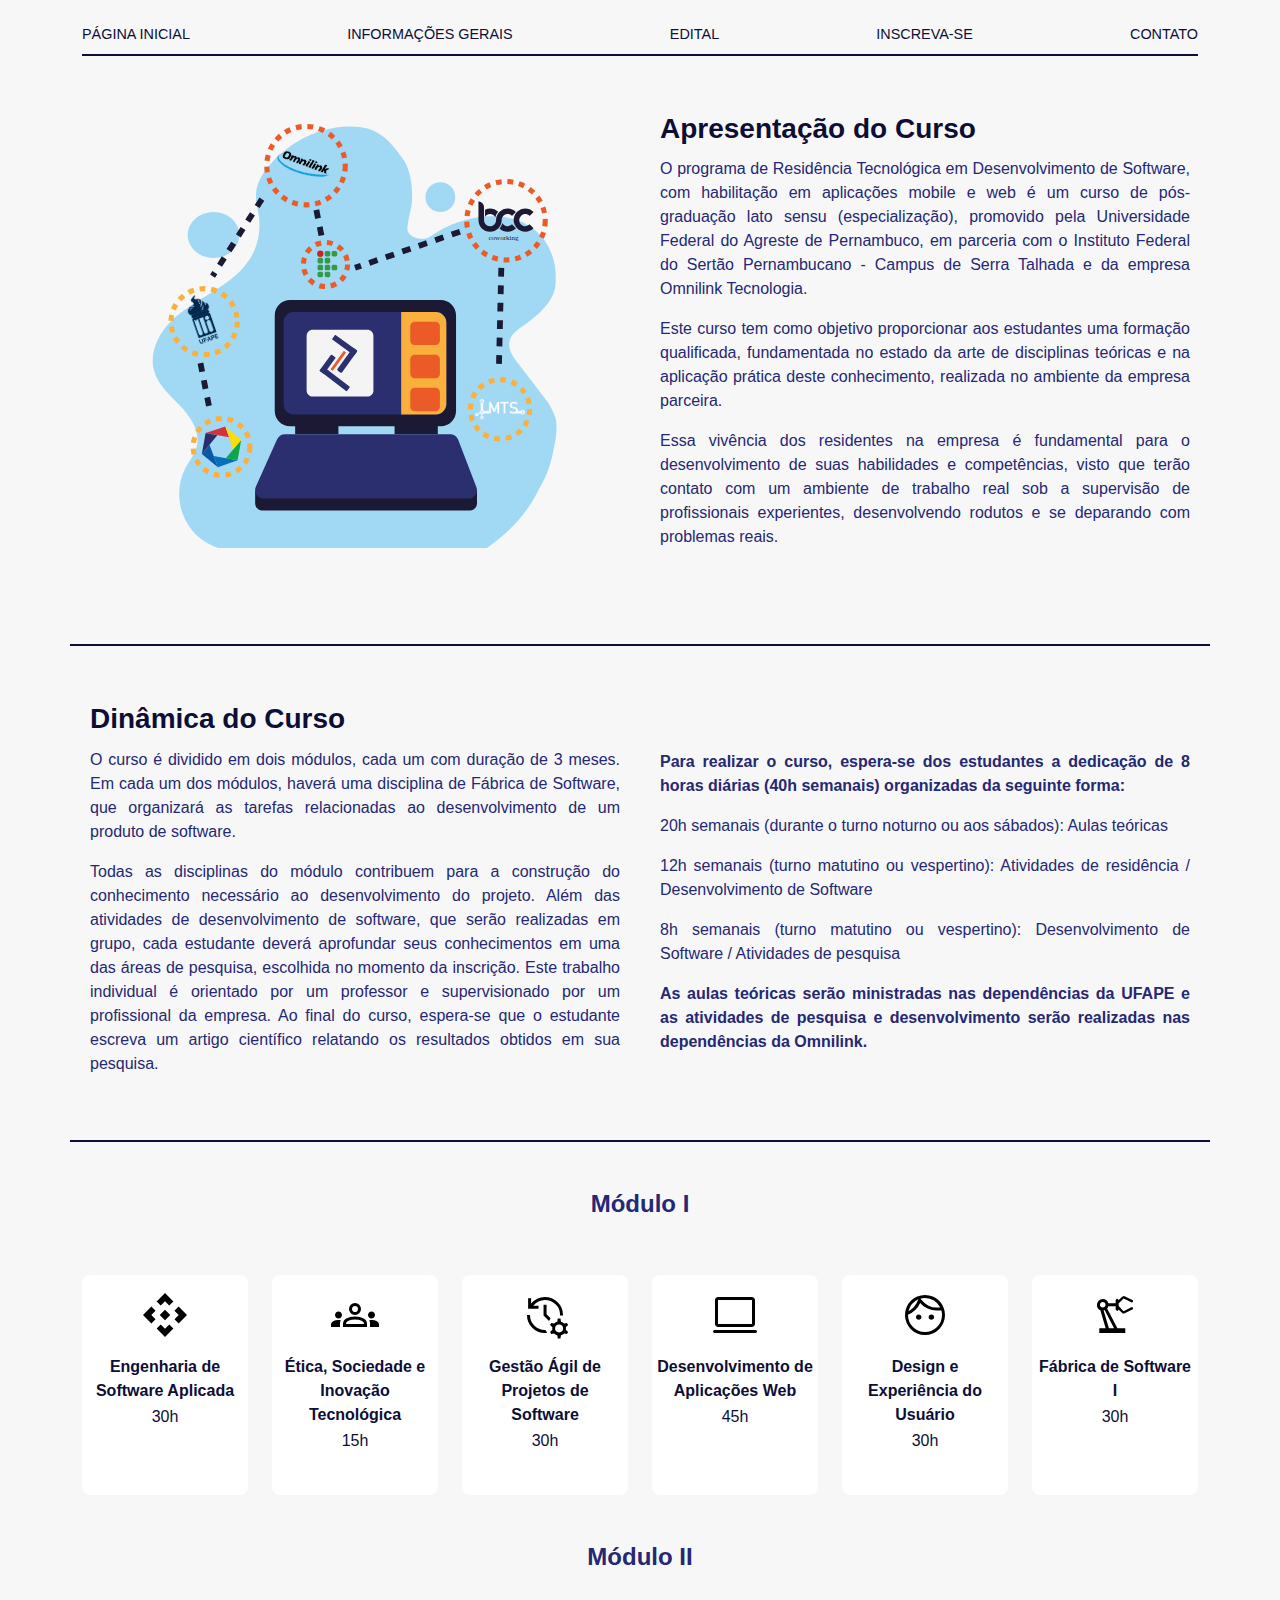
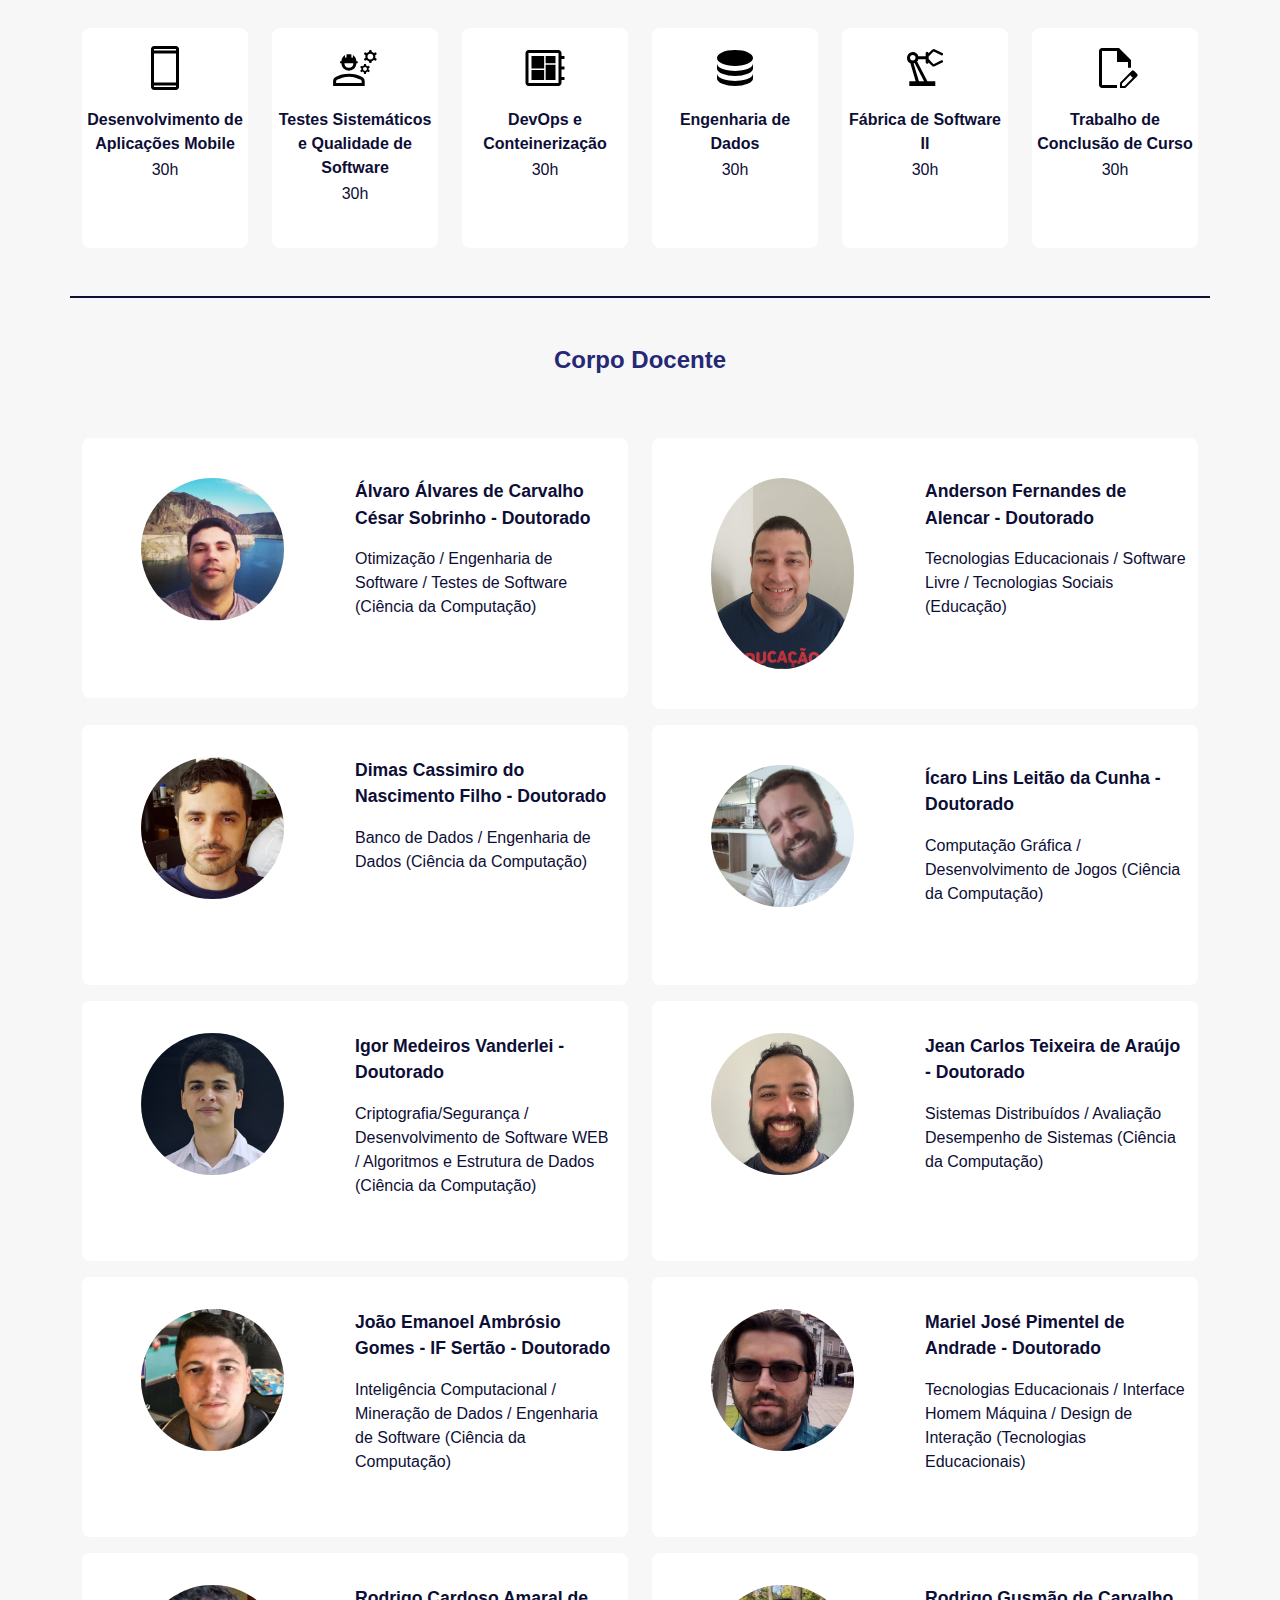
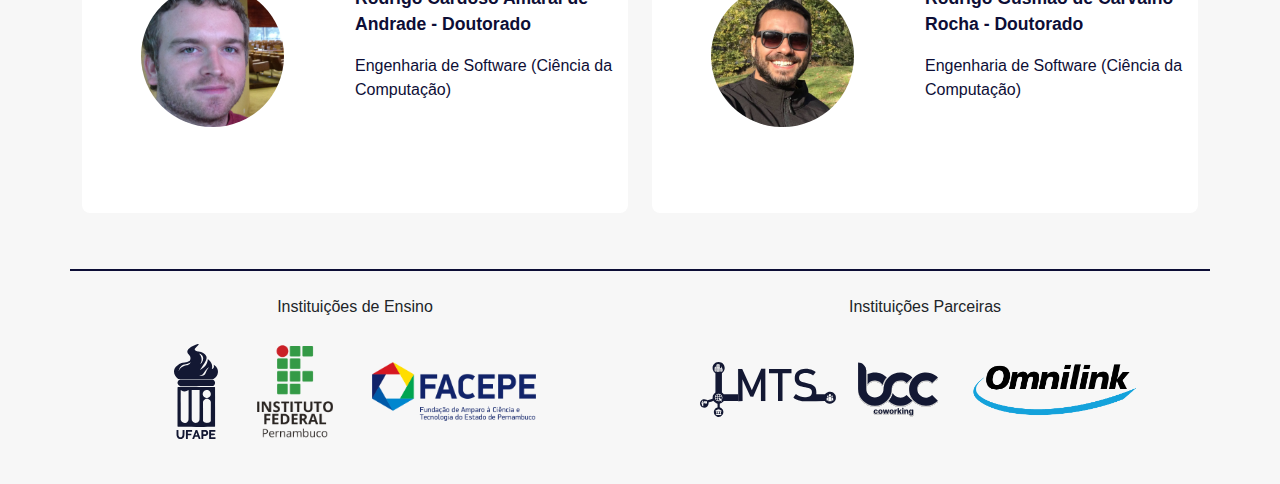
<file: info.html>
<!doctype html>
<html lang="pt-br">
<head>
    <!-- Required meta tags -->
    <meta charset="utf-8">
    <meta name="viewport" content="width=device-width, initial-scale=1">

    <!-- Bootstrap CSS -->
    <link rel="stylesheet" href="css/main.css">

    <title>Residência em Software</title>
</head>
<body>

<!-- NAVBAR -->

<div id="header">
    <div class="container">
        <nav class="navbar navbar-expand-lg navbar-light pt-3">
            <button class="navbar-toggler" type="button" data-bs-toggle="collapse" data-bs-target="#navbarNav" aria-controls="navbarNav" aria-expanded="false" aria-label="Toggle navigation">
                <span class="navbar-toggler-icon"></span>
            </button>
            <div class="collapse navbar-collapse justify-content-between px-0 mx-0" id="navbarNav" style="border-bottom: 2px solid #0D0E36">
                <a class="nav-link float-right pe-0" aria-current="page" href="index.html">Página Inicial</a>
                <a class="nav-link float-right pe-0" aria-current="page" href="info.html">Informações Gerais</a>
                <a class="nav-link float-right pe-0" aria-current="page" href="edital.html">Edital</a>
                <a class="nav-link float-right pe-0" aria-current="page" href="https://forms.gle/aEE41P5MVCSHNhLj7">Inscreva-se</a>
                <a class="nav-link float-right" aria-current="page" href="contato.html">Contato</a>
            </div>
        </nav>
    </div>
</div>

<!-- NAVBAR -->

<!-- APRESENTAÇAO -->

<div id="apresentacao">
    <div class="container pt-5">
        <div class="row justify-content-between mb-5 pb-5" style="border-bottom: 2px solid #0D0E36">
            <div class="col-lg-6 img-site mb-5 text-center">
                <img style="border-top-right-radius: 0.5rem; border-top-left-radius: 0.5rem;  width: 80%" class="img-fluid" src="assets/img-2.svg" alt="">
            </div>
            <div class="col-lg-6">
                <h3 class="text-justify titulo pb-1 mx-2">
                    Apresentação do Curso
                </h3>
                <p class="texto mx-2">
                    O programa de Residência Tecnológica em Desenvolvimento de Software, com
                    habilitação em aplicações mobile e web é um curso de pós-graduação lato sensu
                    (especialização), promovido pela Universidade Federal do Agreste de Pernambuco,
                    em parceria com o Instituto Federal do Sertão Pernambucano - Campus de Serra
                    Talhada e da empresa Omnilink Tecnologia.
                </p>
                <p class="texto mx-2">
                    Este curso tem como objetivo proporcionar aos estudantes uma formação
                    qualificada, fundamentada no estado da arte de disciplinas teóricas e na
                    aplicação prática deste conhecimento, realizada no ambiente da empresa parceira.
                </p>
                <p class="texto mx-2">
                    Essa vivência dos residentes na empresa é fundamental para o desenvolvimento
                    de suas habilidades e competências, visto que terão contato com um ambiente de
                    trabalho real sob a supervisão de profissionais experientes, desenvolvendo
                    rodutos e se deparando com problemas reais.
                </p>
            </div>
        </div>
    </div>
</div>

<!-- APRESENTAÇAO -->

<!-- DINAMICA -->

<div id="dinamica">
    <div class="container pt-2 mb-5 pb-5" style="border-bottom: 2px solid #0D0E36">
        <div class="row justify-content-between">
            <div class="col-lg-6">
                <h3 class="text-justify titulo pb-1 mx-2">
                    Dinâmica do Curso
                </h3>
                <p class="texto mx-2">
                    O curso é dividido em dois módulos, cada um com duração de 3 meses. Em
                    cada um dos módulos, haverá uma disciplina de Fábrica de Software, que
                    organizará as tarefas relacionadas ao desenvolvimento de um produto de software.
                </p>
                <p class="texto mx-2">
                    Todas as disciplinas do módulo contribuem para a construção do conhecimento
                    necessário ao desenvolvimento do projeto. Além das atividades de desenvolvimento
                    de software, que serão realizadas em grupo, cada estudante deverá aprofundar
                    seus conhecimentos em uma das áreas de pesquisa, escolhida no momento da
                    inscrição. Este trabalho individual é orientado por um professor e
                    supervisionado por um profissional da empresa. Ao final do curso, espera-se
                    que o estudante escreva um artigo científico relatando os resultados obtidos
                    em sua pesquisa.
                </p>
            </div>
            <div class="col-lg-6 pt-5">
                <p style="font-weight: 700" class="texto mx-2">
                    Para realizar o curso, espera-se dos estudantes a dedicação de 8 horas diárias
                    (40h semanais) organizadas da seguinte forma:
                </p>
                <p class="texto mx-2">
                    20h semanais (durante o turno noturno ou aos sábados): Aulas teóricas
                </p>
                <p class="texto mx-2">
                    12h semanais (turno matutino ou vespertino): Atividades de residência /
                    Desenvolvimento de Software
                </p>
                <p class="texto mx-2">
                    8h semanais (turno matutino ou vespertino):  Desenvolvimento de Software /
                    Atividades de pesquisa
                </p>
                <p style="font-weight: 700" class="texto mx-2">
                    As aulas teóricas serão ministradas nas dependências da UFAPE e as atividades de
                    pesquisa e desenvolvimento serão realizadas nas dependências da Omnilink.
                </p>
            </div>

        </div>
    </div>
</div>

<!-- DINAMICA -->

<!-- HORARIO -->

<div id="horario">
    <div class="container mb-2 pb-5" style="border-bottom: 2px solid #0D0E36">
        <div class="text-center pb-5">
            <h4 class="titulo_area">Módulo I</h4>
        </div>
        
        <div class="row justify-content-between">
            
            <div class="col-lg-2 col-md-4 text-center">
                <a style="min-height: 220px" class="disciplina py-3" href="#">
                    <img class="pb-3" src="assets/api_FILL0_wght400_GRAD0_opsz48.svg" alt="">
                    <p class="mb-1 text mx-1">
                        <strong>Engenharia de Software Aplicada</strong>
                    </p>
                    <h6>
                        30h
                    </h6>
                </a>
            </div>
            <div class="col-lg-2 col-md-4 text-center">
                <a style="min-height: 220px" class="disciplina py-3" href="#">
                    <img class="pb-3" src="assets/groups_FILL0_wght400_GRAD0_opsz48.svg" alt="">
                    <p class="mb-1 text mx-1">
                        <strong>Ética, Sociedade e Inovação Tecnológica</strong>
                    </p>
                    <h6>
                        15h
                    </h6>
                </a>
            </div>
            <div class="col-lg-2 col-md-4 text-center">
                <a style="min-height: 220px" class="disciplina py-3" href="#">
                    <img class="pb-3" src="assets/manage_history_FILL0_wght400_GRAD0_opsz48.svg" alt="">
                    <p class="mb-1 text mx-1">
                        <strong>Gestão Ágil de Projetos de Software</strong>
                    </p>
                    <h6>
                        30h
                    </h6>
                </a>
            </div>
            <div class="col-lg-2 col-md-4 text-center">
                <a style="min-height: 220px" class="disciplina py-3" href="#">
                    <img class="pb-3" src="assets/computer_FILL0_wght400_GRAD0_opsz48.svg" alt="">
                    <p class="mb-1 text mx-1">
                        <strong>Desenvolvimento de Aplicações Web</strong>
                    </p>
                    <h6>
                        45h
                    </h6>
                </a>
            </div>
            <div class="col-lg-2 col-md-4 text-center">
                <a style="min-height: 220px" class="disciplina py-3" href="#">
                    <img class="pb-3" src="assets/face_FILL0_wght400_GRAD0_opsz48.svg" alt="">
                    <p class="mb-1 text mx-1">
                        <strong>Design e Experiência do Usuário</strong>
                    </p>
                    <h6>
                        30h
                    </h6>
                </a>
            </div>
            <div class="col-lg-2 col-md-4 text-center">
                <a style="min-height: 220px" class="disciplina py-3" href="#">
                    <img class="pb-3" src="assets/precision_manufacturing_FILL0_wght400_GRAD0_opsz48.svg" alt="">
                    <p class="mb-1 text mx-1">
                        <strong>Fábrica de Software I</strong>
                    </p>
                    <h6>
                        30h
                    </h6>
                </a>
            </div>
        </div>

        <div class="text-center pb-5">
            <h4 class="titulo_area mt-5">Módulo II</h4>
        </div>
        <div class="row justify-content-between">
            <div class="col-lg-2 col-md-4 text-center">
                <a style="min-height: 220px" class="disciplina py-3" href="#">
                    <img class="pb-3" src="assets/smartphone_FILL0_wght400_GRAD0_opsz48.svg" alt="">
                    <p class="mb-1 text mx-1">
                        <strong>Desenvolvimento de Aplicações Mobile</strong>
                    </p>
                    <h6>
                        30h
                    </h6>
                </a>
            </div>
            <div class="col-lg-2 col-md-4 text-center">
                <a style="min-height: 220px" class="disciplina py-3" href="#">
                    <img class="pb-3" src="assets/engineering_FILL0_wght400_GRAD0_opsz48.svg" alt="">
                    <p class="mb-1 text mx-1">
                        <strong>Testes Sistemáticos e Qualidade de Software</strong>
                    </p>
                    <h6>
                        30h
                    </h6>
                </a>
            </div>
            <div class="col-lg-2 col-md-4 text-center">
                <a style="min-height: 220px" class="disciplina py-3" href="#">
                    <img class="pb-3" src="assets/developer_board_FILL0_wght400_GRAD0_opsz48.svg" alt="">
                    <p class="mb-1 text mx-1">
                        <strong>DevOps e Conteinerização</strong>
                    </p>
                    <h6>
                        30h
                    </h6>
                </a>
            </div>
            <div class="col-lg-2 col-md-4 text-center">
                <a style="min-height: 220px" class="disciplina py-3" href="#">
                    <img class="pb-3" src="assets/database_FILL0_wght400_GRAD0_opsz48.svg" alt="">
                    <p class="mb-1 text mx-1">
                        <strong>Engenharia de Dados</strong>
                    </p>
                    <h6>
                        30h
                    </h6>
                </a>
            </div>
            <div class="col-lg-2 col-md-4 text-center">
                <a style="min-height: 220px" class="disciplina py-3" href="#">
                    <img class="pb-3" src="assets/precision_manufacturing_FILL0_wght400_GRAD0_opsz48.svg" alt="">
                    <p class="mb-1 text mx-1">
                        <strong>Fábrica de Software II</strong>
                    </p>
                    <h6>
                        30h
                    </h6>
                </a>
            </div>
            <div class="col-lg-2 col-md-4 text-center">
                <a style="min-height: 220px" class="disciplina py-3" href="#">
                    <img class="pb-3" src="assets/edit_document_FILL0_wght400_GRAD0_opsz48.svg" alt="">
                    <p class="mb-1 text mx-1">
                        <strong>Trabalho de Conclusão de Curso</strong>
                    </p>
                    <h6>
                        30h
                    </h6>
                </a>
            </div>
        </div>

    </div>
</div>

<!-- HORARIO -->

<!-- PROFESSORES -->

<div id="professors2">
    <div class="container mt-5 mb-2 pb-5" style="border-bottom: 2px solid #0D0E36">
        <div class="text-center pb-5">
            <h4 class="titulo_area">Corpo Docente</h4>
        </div>
        
        <div class="row justify-content-between">
        
            <div class="col-lg-6 col-md-12 my-2">
                <a style="min-height: 260px;" href="http://lattes.cnpq.br/5640399839698012" TARGET="_blank" class="prof py-4">
                    <div class="row pt-3">
                        <div class="col-md-6 mx-0 px-0">
                            <img style="width: 50%; border-radius: 100%; text-align: left; vertical-align: middle" class="img-fluid mb-3" src="assets/alvaro2.png" alt="Prof. Álvaro]">
                        </div>
                        <div style="text-align: left" class="col-md-6 mx-0 pe-4 ps-0">
                            <p style="font-size: 1.1rem" class="titulo-prof">Álvaro Álvares de Carvalho César Sobrinho - Doutorado</p>
                            <p class="subtitulo-prof">Otimização / Engenharia de Software / Testes de Software (Ciência da Computação)</p>
                        </div>
                    </div>
                </a>
            </div>
            
            <div class="col-lg-6 col-md-12 my-2">
                <a style="min-height: 260px;" href="http://lattes.cnpq.br/9517716593738845" TARGET="_blank" class="prof py-4">
                    <div class="row pt-3">
                        <div class="col-md-6 mx-0 px-0">
                            <img style="width: 50%; border-radius: 100%; text-align: left; vertical-align: middle" class="img-fluid mb-3" src="assets/anderson.gif" alt="Prof. Anderson">
                        </div>
                        <div style="text-align: left" class="col-md-6 mx-0 pe-4 ps-0">
                            <p style="font-size: 1.1rem" class="titulo-prof">Anderson Fernandes de Alencar - Doutorado</p>
                            <p class="subtitulo-prof">Tecnologias Educacionais / Software Livre / Tecnologias Sociais (Educação)</p>
                        </div>
                    </div>
                </a>
            </div>

            <div class="col-lg-6 col-md-12 my-2 text-center">
                <a style="min-height: 260px;" href="http://lattes.cnpq.br/3151296501932443" TARGET="_blank" class="prof py-3">
                    <div class="row pt-3">
                        <div class="col-md-6 mx-0 px-0">
                            <img style="width: 50%; border-radius: 100%; text-align: left; vertical-align: middle" class="img-fluid mb-3" src="assets/dimas2.png" alt="Prof. Dimas">
                        </div>
                        <div style="text-align: left" class="col-md-6 mx-0 pe-4 ps-0">
                            <p style="font-size: 1.1rem" class="titulo-prof">Dimas Cassimiro do Nascimento Filho - Doutorado</p>
                            <p class="subtitulo-prof">Banco de Dados / Engenharia de Dados (Ciência da Computação)</p>
                        </div>
                    </div>
                </a>
            </div>
            
            <div class="col-lg-6 col-md-12 my-2">
                <a style="min-height: 260px;" href="http://lattes.cnpq.br/6577405976489740" TARGET="_blank" class="prof py-4">
                    <div class="row pt-3">
                        <div class="col-md-6 mx-0 px-0">
                            <img style="width: 50%; border-radius: 100%; text-align: left; vertical-align: middle" class="img-fluid mb-3" src="assets/icaro.jpg" alt="Prof. Ìcaro">
                        </div>
                        <div style="text-align: left" class="col-md-6 mx-0 pe-4 ps-0">
                            <p style="font-size: 1.1rem" class="titulo-prof">Ícaro Lins Leitão da Cunha - Doutorado</p>
                            <p class="subtitulo-prof">Computação Gráfica / Desenvolvimento de Jogos (Ciência da Computação)</p>
                        </div>
                    </div>
                </a>
            </div>            

            <div class="col-lg-6 col-md-12 my-2 text-center">
                <a style="min-height: 260px;" href="http://lattes.cnpq.br/7448139435512224" TARGET="_blank" class="prof py-3">
                    <div class="row pt-3">
                        <div class="col-md-6 mx-0 px-0">
                            <img style="width: 50%; border-radius: 100%; text-align: left; vertical-align: middle" class="img-fluid mb-3" src="assets/igor2.png" alt="Prof. Igor">
                        </div>
                        <div style="text-align: left" class="col-md-6 mx-0 pe-4 ps-0">
                            <p style="font-size: 1.1rem" class="titulo-prof">Igor Medeiros Vanderlei - Doutorado</p>
                            <p class="subtitulo-prof">Criptografia/Segurança / Desenvolvimento de Software WEB / Algoritmos e Estrutura de Dados (Ciência da Computação)</p>
                        </div>
                    </div>
                </a>
            </div>

            <div class="col-lg-6 col-md-12 my-2 text-center">
                <a style="min-height: 260px;" href="http://lattes.cnpq.br/2498961747789618" TARGET="_blank" class="prof py-3">
                    <div class="row pt-3">
                        <div class="col-md-6 mx-0 px-0">
                            <img style="width: 50%; border-radius: 100%; text-align: left; vertical-align: middle" class="img-fluid mb-3" src="assets/jean2.png" alt="Prof. Jean">
                        </div>
                        <div style="text-align: left" class="col-md-6 mx-0 pe-4 ps-0">
                            <p style="font-size: 1.1rem" class="titulo-prof">Jean Carlos Teixeira de Araújo - Doutorado</p>
                            <p class="subtitulo-prof">Sistemas Distribuídos / Avaliação Desempenho de Sistemas (Ciência da Computação)
                            </p>
                        </div>
                    </div>
                </a>
            </div>

            <div class="col-lg-6 col-md-12 my-2 text-center">
                <a style="min-height: 260px;" href="http://lattes.cnpq.br/4494150663121260" TARGET="_blank" class="prof py-3">
                    <div class="row pt-3">
                        <div class="col-md-6 mx-0 px-0">
                            <img style="width: 50%; border-radius: 100%; text-align: left; vertical-align: middle" class="img-fluid mb-3" src="assets/joao2.png" alt="">
                        </div>
                        <div style="text-align: left" class="col-md-6 mx-0 pe-4 ps-0">
                            <p style="font-size: 1.1rem" class="titulo-prof">João Emanoel Ambrósio Gomes - IF Sertão  - Doutorado</p>
                            <p class="subtitulo-prof">Inteligência Computacional / Mineração de Dados / Engenharia de Software (Ciência da Computação)</p>
                        </div>
                    </div>
                </a>
            </div>

            <div class="col-lg-6 col-md-12 my-2 text-center">
                <a style="min-height: 260px;" href="http://lattes.cnpq.br/3111765717865989" TARGET="_blank" class="prof py-3">
                    <div class="row pt-3">
                        <div class="col-md-6 mx-0 px-0">
                            <img style="width: 50%; border-radius: 100%; text-align: left; vertical-align: middle" class="img-fluid mb-3" src="assets/mariel2.png" alt="">
                        </div>
                        <div style="text-align: left" class="col-md-6 mx-0 pe-4 ps-0">
                            <p style="font-size: 1.1rem" class="titulo-prof">Mariel José Pimentel de Andrade - Doutorado</p>
                            <p class="subtitulo-prof">Tecnologias Educacionais / Interface Homem Máquina / Design de Interação (Tecnologias Educacionais)</p>
                        </div>
                    </div>
                </a>
            </div>

            <div class="col-lg-6 col-md-12 my-2 text-center">
                <a style="min-height: 260px;" href="http://lattes.cnpq.br/3150254272678008" TARGET="_blank" class="prof py-3">
                    <div class="row pt-3">
                        <div class="col-md-6 mx-0 px-0">
                            <img style="width: 50%; border-radius: 100%; text-align: left; vertical-align: middle" class="img-fluid mb-3" src="assets/rodrigoA2.png" alt="Prof. Rodrigo A.">
                        </div>
                        <div style="text-align: left" class="col-md-6 mx-0 pe-4 ps-0">
                            <p style="font-size: 1.1rem" class="titulo-prof">Rodrigo Cardoso Amaral de Andrade - Doutorado</p>
                            <p class="subtitulo-prof">Engenharia de Software (Ciência da Computação)</p>
                        </div>
                    </div>
                </a>
            </div>

            <div class="col-lg-6 col-md-12 my-2 text-center">
                <a style="min-height: 260px;" href="http://lattes.cnpq.br/4654692334430085" TARGET="_blank" class="prof py-3">
                    <div class="row pt-3">
                        <div class="col-md-6 mx-0 px-0">
                            <img style="width: 50%; border-radius: 100%; text-align: left; vertical-align: middle" class="img-fluid mb-3" src="assets/rodrigoR2.png" alt="Prof. Rodrigo R.">
                        </div>
                        <div style="text-align: left" class="col-md-6 mx-0 pe-4 ps-0">
                            <p style="font-size: 1.1rem" class="titulo-prof">Rodrigo Gusmão de Carvalho Rocha - Doutorado</p>
                            <p class="subtitulo-prof">Engenharia de Software (Ciência da Computação)</p>
                        </div>
                    </div>
                </a>
            </div>
    </div>
</div>

<!-- PROFESSORES -->

<!-- CALENDARIO -->



<!-- CALENDARIO -->

<!-- FOOTER -->

<footer id="rodape">
    <div class="container">
        <div class="row justify-content-between py-2">
            <div class="col-md-6 text-center mt-2">
                Instituições de Ensino
                <div class="mt-4">
                    <img style="width: 8%" class="img-fluid mb-3 mx-3" src="assets/layer1.svg" alt="">
                    <img style="width: 15%" class="img-fluid mb-3 mx-3" src="assets/4d3ee7ba-c865-4bd5-87fd-0e51fa19fbda.png" alt="">
                    <img style="width: 30%" class="img-fluid mb-3 mx-3" src="assets/logo_facepe.png" alt="">
                </div>
            </div>
            <div class="col-md-6 text-center mt-2">
                Instituições Parceiras
                <div class="">
                    <img style="width: 25%" class="img-fluid mb-3 mx-2" src="assets/layer1%20(cópia%201).svg" alt="">
                    <img style="width: 15%" class="img-fluid mb-3 mx-2" src="assets/Grupo%201151.svg" alt="">
                    <img style="width: 35%" class="img-fluid mb-3 mx-2" src="assets/logo_omnilink_700_prancheta.png" alt="">
                </div>
            </div>
        </div>
    </div>

<!-- FOOTER -->


<script src="https://cdn.jsdelivr.net/npm/bootstrap@5.0.2/dist/js/bootstrap.bundle.min.js" integrity="sha384-MrcW6ZMFYlzcLA8Nl+NtUVF0sA7MsXsP1UyJoMp4YLEuNSfAP+JcXn/tWtIaxVXM" crossorigin="anonymous"></script>
<script src="js/bootstrap.min.js"></script>
</body>
</html>
</file>
<file: css/main.css>
@import url(./bootstrap.min.css);
@import url(./config.css);
@import url(./global.css);
@import url(./custom.css);
@import url(./responsive.css);
</file>
